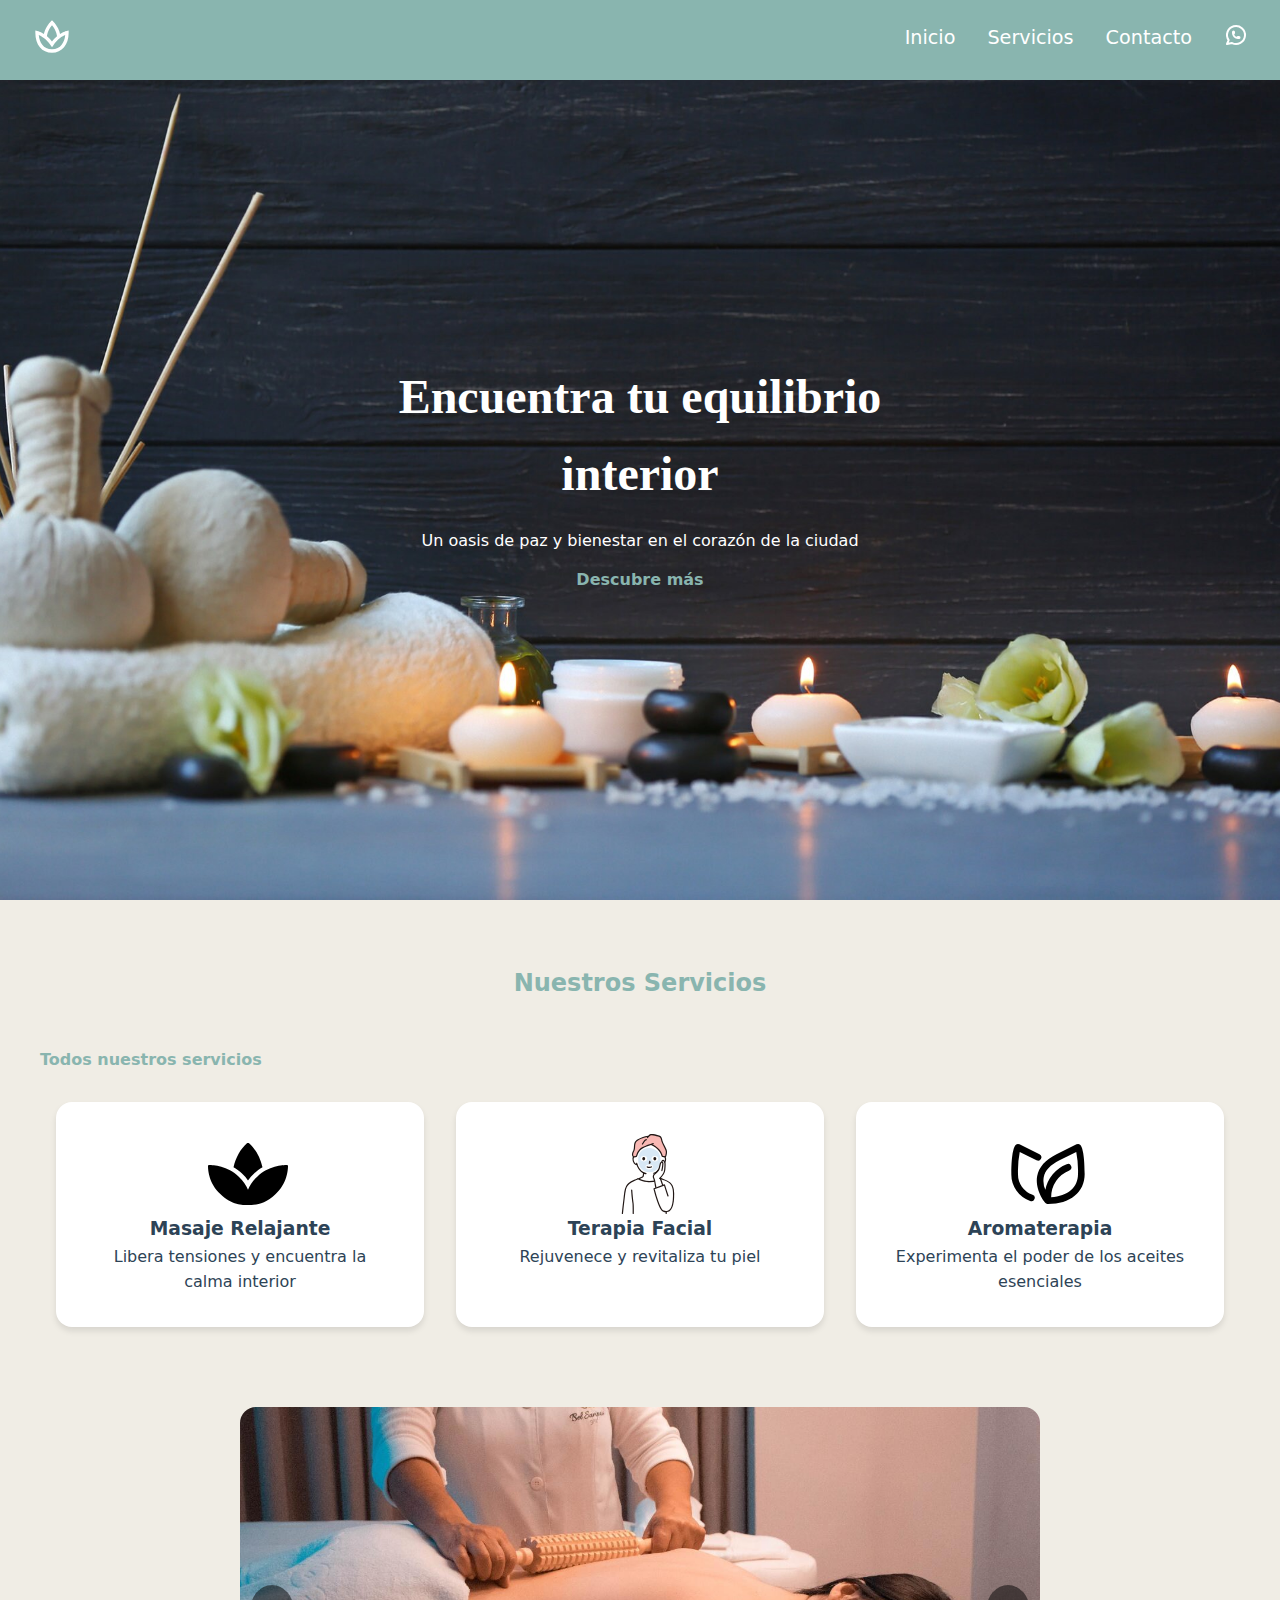
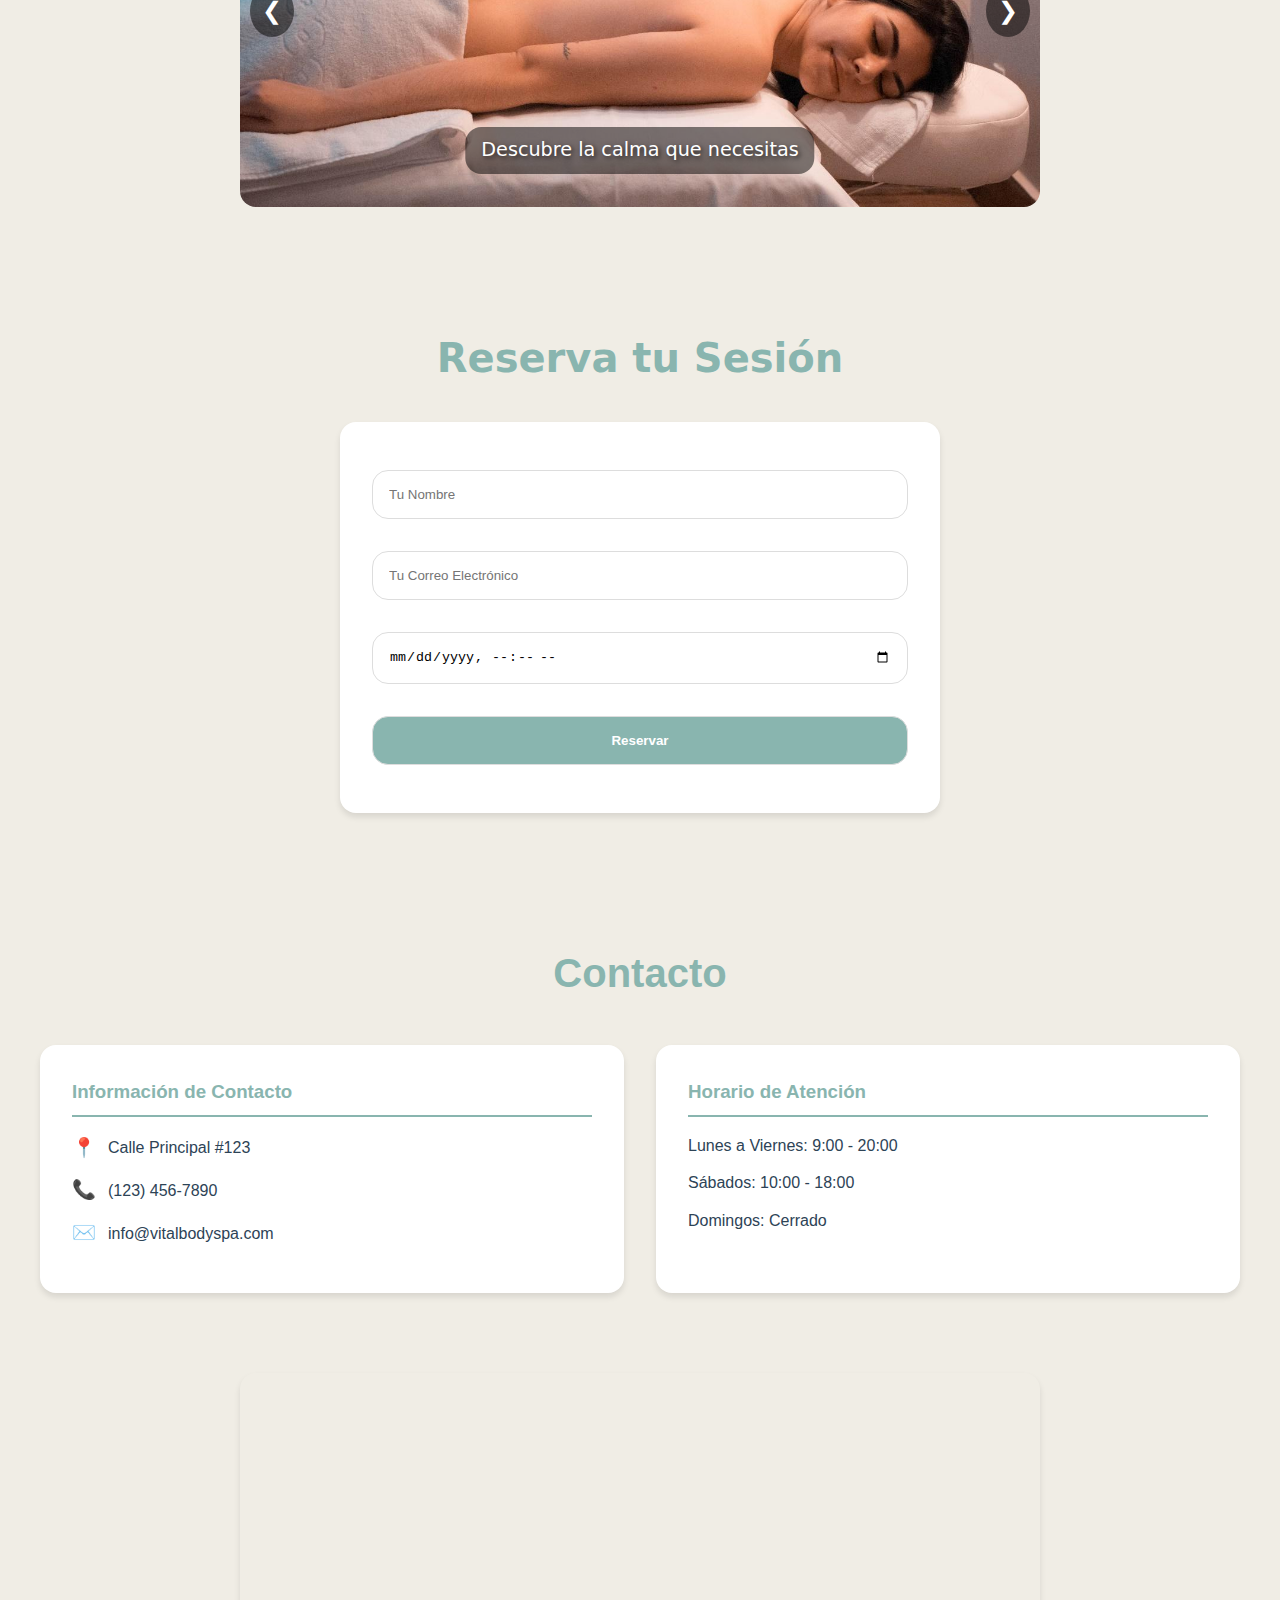
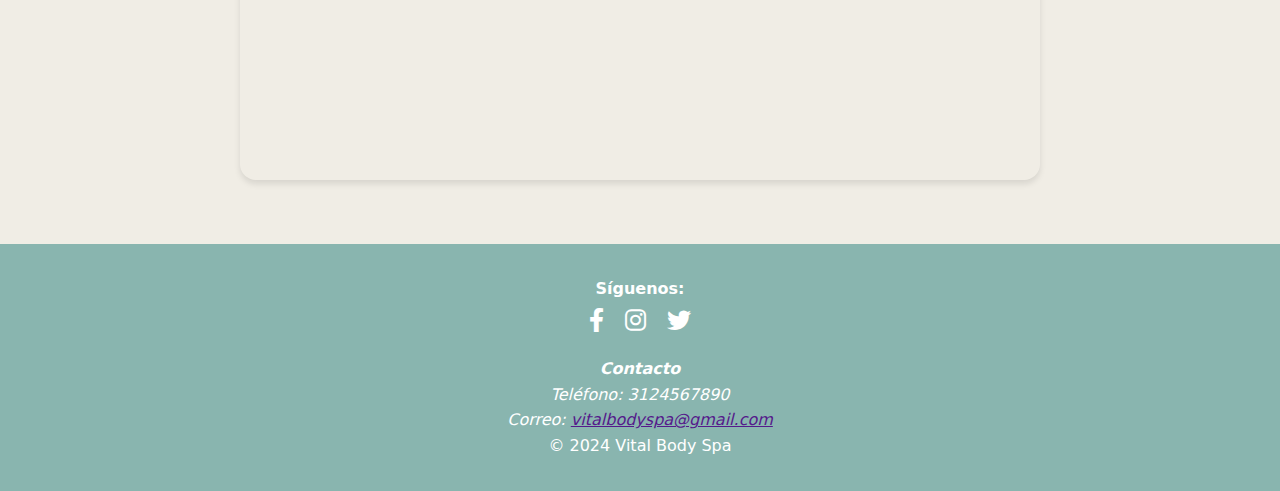
<file: index.html>
<!DOCTYPE html>
<html lang="es">
<head>
    <meta charset="UTF-8">
    <meta name="viewport" content="width=device-width, initial-scale=1.0">
    <title>Vital Body Spa</title>
    <link rel="stylesheet" href="css/style.css">
    <link rel="stylesheet" href="https://cdnjs.cloudflare.com/ajax/libs/font-awesome/6.0.0/css/all.min.css">
</head>

<body>
    <header class="navbar">
        <div class="logo"><?xml version="1.0" encoding="utf-8"?>
            <svg fill="#ffffff" width="40px" height="40px" viewBox="0 0 24 24" xmlns="http://www.w3.org/2000/svg">
                <path
                    d="M20.787 9.023c-.125.027-1.803.418-3.953 1.774-.323-1.567-1.279-4.501-4.108-7.485L12 2.546l-.726.767C8.435 6.308 7.483 9.25 7.163 10.827 5.005 9.448 3.34 9.052 3.218 9.024L2 8.752V10c0 7.29 3.925 12 10 12 5.981 0 10-4.822 10-12V8.758l-1.213.265zM8.999 12.038c.002-.033.152-3.1 3.001-6.532C14.814 8.906 14.999 12 15 12v.125a18.933 18.933 0 0 0-3.01 3.154 19.877 19.877 0 0 0-2.991-3.113v-.128zM12 20c-5.316 0-7.549-4.196-7.937-8.564 1.655.718 4.616 2.426 7.107 6.123l.841 1.249.825-1.26c2.426-3.708 5.425-5.411 7.096-6.122C19.534 15.654 17.304 20 12 20z" />
            </svg>
        </div>
        <input type="checkbox" id="menu-toggle" class="menu-toggle">
        <label for="menu-toggle" class="hamburger">
          <span></span>
          <span></span>
          <span></span>
        </label>
        <ul class="nav-links">
          <li><a href="../index.html">Inicio</a></li>
          <li><a href="#servicios">Servicios</a></li>
          <li><a href="#footer">Contacto</a></li>
          <li><a href="" target="_blank">
              <svg xmlns="http://www.w3.org/2000/svg" width="24" height="24" viewBox="0 0 24 24" fill="none" stroke="currentColor" stroke-width="2" stroke-linecap="round" stroke-linejoin="round">
                <path d="M3 21l1.65 -3.8a9 9 0 1 1 3.4 2.9l-5.05 .9" />
                <path d="M9 10a.5 .5 0 0 0 1 0v-1a.5 .5 0 0 0 -1 0v1a5 5 0 0 0 5 5h1a.5 .5 0 0 0 0 -1h-1a.5 .5 0 0 0 0 1" />
              </svg>
            </a>
          </li>
        </ul>
    </header>

    <main>
        <section id="inicio" class="hero">
            <article class="hero-content">
                <h1>Encuentra tu equilibrio interior</h1>
                <p class="hero-text">Un oasis de paz y bienestar en el corazón de la ciudad</p>
                <a href="#servicios" class="btn-primary">Descubre más</a>
            </article>
        </section>

        <section id="servicios" class="services">
            <h2>Nuestros Servicios</h2>
            <a href="pages/servicios.html" class="btn-primary">Todos nuestros servicios</a>
            <div class="services-grid">
                <article class="service-card">
                    <figure class="service-icon massage-icon">
                        <?xml version="1.0" encoding="utf-8"?><!-- Uploaded to: SVG Repo, www.svgrepo.com, Generator: SVG Repo Mixer Tools -->
                        <svg fill="#000000" width="80px" height="80px" viewBox="0 -32 576 576"
                            xmlns="http://www.w3.org/2000/svg">
                            <path
                                d="M568.25 192c-29.04.13-135.01 6.16-213.84 83-33.12 29.63-53.36 63.3-66.41 94.86-13.05-31.56-33.29-65.23-66.41-94.86-78.83-76.84-184.8-82.87-213.84-83-4.41-.02-7.79 3.4-7.75 7.82.23 27.92 7.14 126.14 88.77 199.3C172.79 480.94 256 480 288 480s115.19.95 199.23-80.88c81.64-73.17 88.54-171.38 88.77-199.3.04-4.42-3.34-7.84-7.75-7.82zM287.98 302.6c12.82-18.85 27.6-35.78 44.09-50.52 19.09-18.61 39.58-33.3 60.26-45.18-16.44-70.5-51.72-133.05-96.73-172.22-4.11-3.58-11.02-3.58-15.14 0-44.99 39.14-80.27 101.63-96.74 172.07 20.37 11.7 40.5 26.14 59.22 44.39a282.768 282.768 0 0 1 45.04 51.46z" />
                        </svg>
                    </figure>
                    <h3>Masaje Relajante</h3>
                    <p>Libera tensiones y encuentra la calma interior</p>
                </article>
                <article class="service-card">
                    <figure class="service-icon facial-icon">
                        <?xml version="1.0" encoding="utf-8"?>
                        <!-- Uploaded to: SVG Repo, www.svgrepo.com, Generator: SVG Repo Mixer Tools -->
                        <svg width="80px" height="80px" viewBox="-55.11 0 319.606 319.606"
                            xmlns="http://www.w3.org/2000/svg">
                            <defs>
                                <style>
                                    .a {
                                        fill: #ffffff;
                                    }

                                    .b {
                                        fill: #211715;
                                    }

                                    .c {
                                        fill: #d8e8f5;
                                    }

                                    .d {
                                        fill: #f8b8b4;
                                    }
                                </style>
                            </defs>
                            <path class="a"
                                d="M162.671,89.414a8.429,8.429,0,0,1,3.71-.72,7.679,7.679,0,0,1,5.51,2.21,6.736,6.736,0,0,1,1.11,1.47c2.25,3.9,2.15,11.09.64,15.54-1.07,3.15-2.82,7.96-7.04,11.42a8.78,8.78,0,0,1-6.75,1.95l-.649-.109a51.483,51.483,0,0,1-2.322,6.3c-1.677,4.552-10.774,20.259-22.387,26.916a75.969,75.969,0,0,0,1.073,9.362c.655,3.738.45,7.079,5.646,8.955.306.111,12.018,5.679,14.958,7.054-10.84,5.728-29.95,10.643-44.643,10.6-15.018.049-34.652-5.088-45.349-10.98,5.1-2.332,14.19-6.576,14.445-6.669,5.2-1.876,4.991-5.217,5.646-8.955a71.562,71.562,0,0,0,1.035-8.366c-5.632-2.614-10.675-6.861-15.473-12.6a60.393,60.393,0,0,1-11.459-21.619,8.613,8.613,0,0,1-7.3-1.832c-4.23-3.46-5.98-8.27-7.05-11.42-1.51-4.45-1.6-11.64.65-15.54a7.251,7.251,0,0,1,.86-1.2,7.548,7.548,0,0,1,5.76-2.48,8.423,8.423,0,0,1,3.62.68s-8.994-50.242,54.006-50.242C169.584,39.132,162.671,89.414,162.671,89.414Z" />
                            <path class="b"
                                d="M84.889,155.644a70.011,70.011,0,0,1-.854,7.011c-.25,1.466-.389,2.972-.777,4.411a3.88,3.88,0,0,1-1.809,2.6,19.518,19.518,0,0,1-2.514,1.18c-4.11,1.867-8.19,3.8-12.29,5.685q-1.623.747-3.251,1.485c-.373.169-.748.334-1.122.5-.611.274.494-.175-.068.026a2.462,2.462,0,0,0-1.676,2.953,2.422,2.422,0,0,0,2.952,1.676c1.621-.58,3.187-1.395,4.75-2.112q3.814-1.749,7.62-3.52,2.753-1.276,5.507-2.55c.025-.011.445-.186.442-.2,0,.016-1.237.507-.149.081.315-.124.635-.259.942-.4a10.028,10.028,0,0,0,1.417-.756,8.971,8.971,0,0,0,3.5-4.277,24.265,24.265,0,0,0,1.069-5.057c.489-2.9.906-5.809,1.106-8.748a2.4,2.4,0,1,0-4.8,0Z" />
                            <path class="b"
                                d="M132.1,154.4a95.815,95.815,0,0,0,1.618,12.905,9.778,9.778,0,0,0,6.466,7.572c1.181.47-.654-.329.173.065.279.133.56.26.84.391q1.326.621,2.65,1.249,3.534,1.669,7.067,3.344c1.749.827,3.484,1.7,5.268,2.448a2.414,2.414,0,0,0,2.953-1.676,2.462,2.462,0,0,0-1.677-2.952c.446.187.651.287.178.062-.29-.138-.581-.272-.872-.408q-1.245-.585-2.488-1.174-3.312-1.566-6.624-3.136c-1.622-.767-3.238-1.552-4.872-2.292a15.591,15.591,0,0,1-2.531-1.218,3.853,3.853,0,0,1-1.67-2.515,48.248,48.248,0,0,1-.851-4.876,71.172,71.172,0,0,1-.828-7.789c-.158-3.074-4.959-3.092-4.8,0Z" />
                            <path class="a"
                                d="M123.029,189.548c12.966-1.733,26.767-6.022,34.765-10.7,17.722,6.851,35.416,11.68,43.307,28.163,5.5,11.51,6.17,25.31,5.72,41.61-.56,20.11-3.17,49-18.5,58.5a22.274,22.274,0,0,1-11,3.14c.01,3.04.02,5.5.022,6.94l-174.936,0,.49-5.4c2.6-24.11,5.37-44.78,7.97-68.89,1.79-16.59,4.56-35.02,17.69-45.31a76.455,76.455,0,0,1,17.01-10.42c6.78-2.76,13.08-5.49,19.69-8.33,10.45,6.11,30.81,11.56,46.27,11.51A85.57,85.57,0,0,0,123.029,189.548Z" />
                            <path class="c"
                                d="M109.517,56.315c-14.43-.085-30.889,7.111-38.681,20.144-5.376,8.993-7.023,24.964-4.344,38.384,5.124,25.668,25.259,38.6,45.136,38.027,18.677-.536,35.945-13.7,40.778-35.222,3.173-14.128,3.529-30.23-4-41.188C140.786,65.373,125.479,56.409,109.517,56.315Z" />
                            <path class="a"
                                d="M131.434,109.426c-8.889,0-12.764-6.035-12.764-11.264,0-5.756,4.1-10.68,12.986-10.68,10,0,13.6,4.805,13.6,10.944C145.253,104.5,140.712,109.426,131.434,109.426Z" />
                            <path class="a"
                                d="M87.239,109.426c-8.888,0-12.763-6.035-12.763-11.264,0-5.756,4.1-10.68,12.986-10.68,10,0,13.6,4.805,13.6,10.944C101.059,104.5,96.517,109.426,87.239,109.426Z" />
                            <path class="a"
                                d="M106.6,141.409c-8.733-1.167-11.584-5.539-11.75-9.539-.211-5.06,4.277-9.8,15.079-9.8,11.914,0,14.51,5.764,14.587,7.911C124.767,136.905,118.511,143,106.6,141.409Z" />
                            <path class="b"
                                d="M179.741,317.2c0-2.314-.013-4.627-.02-6.94a2.4,2.4,0,0,0-4.8,0c.007,2.313.019,4.626.02,6.94a2.4,2.4,0,0,0,4.8,0Z" />
                            <path class="b"
                                d="M48.114,317.2c0-10.5.1-20.993-.248-31.484A92.025,92.025,0,0,0,46.692,272.2c-1.1-6.051-1.668-12.135-2.293-18.356-1.009-10.032-1.831-20.083-2.541-30.14a2.459,2.459,0,0,0-2.4-2.4,2.42,2.42,0,0,0-2.4,2.4c1.122,15.9,2.2,31.932,4.657,47.689.162,1.036.334,2.072.544,3.1.051.254.215,1.3.129.627q.09.717.161,1.436c.23,2.342.345,4.695.44,7.045.245,6.051.306,12.109.334,18.163.024,5.148-.008,10.295-.009,15.443,0,3.088,4.8,3.093,4.8,0Z" />
                            <path class="b"
                                d="M4.807,317.2c1.943-21.408,4.9-42.723,7.329-64.079,1.192-10.5,1.931-21.153,4.694-31.388a52.043,52.043,0,0,1,5.377-13.224A35.375,35.375,0,0,1,31.416,198.4a74.358,74.358,0,0,1,15.241-9.092c6.579-2.85,13.224-5.557,19.812-8.388H64.046a77.909,77.909,0,0,0,16.287,6.755,121.968,121.968,0,0,0,20.3,4.352c13.263,1.693,26.618.028,39.443-3.576a81.736,81.736,0,0,0,18.931-7.531c2.671-1.549.257-5.7-2.423-4.144-6.665,3.865-14.216,6.237-21.662,8.067a96.472,96.472,0,0,1-25.23,3.1,103.406,103.406,0,0,1-25.25-4.063,99.13,99.13,0,0,1-11.562-3.94c-1.567-.655-3.109-1.376-4.612-2.165a13.218,13.218,0,0,0-2.375-1.237c-1.3-.358-2.873.682-4.042,1.184-16.242,6.986-35.389,13.112-44.5,29.607-3.925,7.1-5.945,15.1-7.248,23.059-1.517,9.257-2.286,18.64-3.365,27.954-2.174,18.751-4.79,37.481-6.5,56.283L.007,317.2a2.418,2.418,0,0,0,2.4,2.4,2.45,2.45,0,0,0,2.4-2.4Z" />
                            <path class="b"
                                d="M100.5,133.54a20.49,20.49,0,0,0,9.874,2.282c3.525-.022,7.1-.71,9.927-2.911a2.413,2.413,0,0,0,0-3.394,2.46,2.46,0,0,0-3.394,0c.717-.559.119-.1-.065.015q-.3.192-.617.357c-.156.082-.893.384-.271.15-.283.106-.563.216-.851.309a14.215,14.215,0,0,1-5.049.674c-.506,0-1.011-.02-1.515-.054-.231-.016-.463-.034-.693-.058,0,0-.8-.106-.386-.043a16.4,16.4,0,0,1-2.223-.493c-.312-.093-.615-.2-.922-.31-.1-.034-.2-.087-.3-.116.6.172.2.09.035.012-.381-.18-.757-.367-1.13-.564a2.452,2.452,0,0,0-3.283.861,2.425,2.425,0,0,0,.861,3.283Z" />
                            <path class="b"
                                d="M109.238,110.166a46.682,46.682,0,0,1,1.1,5.038l-.086-.638a2.994,2.994,0,0,1,.019.695l.086-.638a1.608,1.608,0,0,1-.077.313l.242-.573a1.263,1.263,0,0,1-.11.2l.375-.486a1.092,1.092,0,0,1-.164.162l.485-.375a3.1,3.1,0,0,1-.4.211l.574-.242a2.884,2.884,0,0,1-.673.2l.638-.085a2.718,2.718,0,0,1-.631,0l.638.085c-.238-.033-.472-.091-.71-.123a2.655,2.655,0,0,0-1.849.242,2.4,2.4,0,0,0-.861,3.284,2.3,2.3,0,0,0,1.434,1.1c.526.071,1.036.2,1.57.228a4.977,4.977,0,0,0,2.293-.542,3.269,3.269,0,0,0,1.824-2.16,5.486,5.486,0,0,0-.024-2.348c-.274-1.623-.649-3.231-1.067-4.823a2.4,2.4,0,0,0-4.628,1.276Z" />
                            <path class="b"
                                d="M82.319,95.948c-.842,2.734-.293,9.023,4.886,9.558,6.846-.041,7.21-7.644,4.905-11.219C90.224,91.359,84.676,90.142,82.319,95.948Z" />
                            <path class="b"
                                d="M137.349,95.948c.841,2.734.293,9.023-4.886,9.558-6.846-.041-7.211-7.645-4.906-11.22C129.443,91.359,134.991,90.142,137.349,95.948Z" />
                            <path class="b"
                                d="M59.183,118.969c-3.8.52-6.836-3.315-8.489-6.2a25.674,25.674,0,0,1-3.133-8.718,18.626,18.626,0,0,1,.771-9.659c1.331-3.154,4.764-3.984,7.941-2.7a2.416,2.416,0,0,0,2.952-1.676,2.46,2.46,0,0,0-1.676-2.953,10.951,10.951,0,0,0-11.021,1.724c-2.7,2.335-3.58,6.1-3.9,9.5A28.59,28.59,0,0,0,48.2,117.668c3.027,3.972,7.109,6.634,12.256,5.93a2.415,2.415,0,0,0,1.676-2.952,2.465,2.465,0,0,0-2.952-1.677Z" />
                            <path class="b"
                                d="M159.213,123.6c8.529,1.167,13.747-6.719,16.293-13.759a27.168,27.168,0,0,0,1.625-9.9c-.082-3.494-.728-7.337-3-10.116-2.828-3.458-8.053-4.408-12.1-2.722a2.481,2.481,0,0,0-1.677,2.953,2.416,2.416,0,0,0,2.953,1.676c3.141-1.31,6.669-.57,8.03,2.66a18.6,18.6,0,0,1,.734,9.833,26.23,26.23,0,0,1-3.2,8.7c-1.652,2.84-4.649,6.56-8.389,6.048a2.484,2.484,0,0,0-2.953,1.677,2.417,2.417,0,0,0,1.677,2.952Z" />
                            <path class="b"
                                d="M157.847,116.805a61.028,61.028,0,0,1-3.457,10.486c-.145.357.07-.168.082-.195-.051.114-.1.228-.151.341-.091.2-.18.394-.273.59q-.386.809-.806,1.6c-.616,1.168-1.274,2.314-1.96,3.442a63.539,63.539,0,0,1-13.641,16.248,25.4,25.4,0,0,1-10.271,5.358c-3.009.693-1.735,5.322,1.276,4.628,7.735-1.781,14.162-7.465,19.193-13.344a68.711,68.711,0,0,0,10.627-16.1q.261-.581.5-1.171c.06-.147.345-.817.072-.188.42-.968.834-1.937,1.2-2.927a50.224,50.224,0,0,0,2.232-7.493,2.461,2.461,0,0,0-1.677-2.953,2.423,2.423,0,0,0-2.952,1.677Z" />
                            <path class="b"
                                d="M57.046,117.9a63.478,63.478,0,0,0,9.011,21.145c4.593,6.88,10.625,13.323,17.931,17.347a35.312,35.312,0,0,0,11.888,4.029,2.479,2.479,0,0,0,2.953-1.676,2.418,2.418,0,0,0-1.677-2.952c-15.1-2.225-26.385-15.305-32.129-28.709a60.522,60.522,0,0,1-3.348-10.46c-.682-3.012-5.311-1.737-4.629,1.276Z" />
                            <path class="d"
                                d="M122.675,44.549c-2.158-1.123-4.31-2.142-6.427-3.052-14.259,4.939-26.768,9.784-35.509,14.818C75.89,59.107,69.3,64.648,64.406,74.2A97.287,97.287,0,0,0,60.1,85.125a8.154,8.154,0,0,1-7.108,5.639c-.711.055-1.445.123-2.249.218-3.194.375-4.365.673-5.94-2.193-2.58-4.7-2.159-10.078-.293-14.945,1.057-2.755,2.716-5.243,3.844-7.97,4.126-9.977.758-22.015,5.532-31.7,3.367-6.828,10.2-11.221,17.035-14.572A110.758,110.758,0,0,1,107.075,9.062c2.394-2.58,4.385-4.5,5.648-5.166,3.393-1.778,7.881-1.69,11.947-1.189,7.872.971,15.364,3.211,22.785,5.436a18.555,18.555,0,0,1,4.869,1.97c4.4,2.91,6.192,8.372,7.558,15.675,2.494,10.867,15.329,30.7,17.825,41.382,1.346,5.759.144,11.785-1.322,17.515-.867,3.385-2.039,6.359-3.053,6.3-2.781-.155-4.74-.323-7.133-.365a6.143,6.143,0,0,1-5.888-4.821C156.3,67.939,139.3,53.193,122.675,44.549Z" />
                            <path class="b"
                                d="M105.728,6.821A114.421,114.421,0,0,0,81.556,12.53c-7.362,2.634-14.95,5.838-21.2,10.62a30.231,30.231,0,0,0-7.6,8.1,27.623,27.623,0,0,0-3.579,10.533c-1.088,7.511-.157,15.457-2.838,22.68-1.406,3.786-3.8,7.069-4.894,11a19.925,19.925,0,0,0,.064,11.762c1.083,3.109,2.891,6.279,6.54,6.385a39.45,39.45,0,0,0,4.939-.452,10.99,10.99,0,0,0,4.927-1.573,10.855,10.855,0,0,0,3.544-3.663,35.391,35.391,0,0,0,2.157-5.623,60.192,60.192,0,0,1,3.717-8.489A41.183,41.183,0,0,1,80,59.6c5.136-3.449,11.035-5.94,16.735-8.284,7.636-3.14,15.426-5.9,23.238-8.566q3.142-1.073,6.292-2.124c2.915-.975,1.665-5.612-1.276-4.628-14.231,4.761-28.757,9.488-42.115,16.416A45.8,45.8,0,0,0,69.786,62.2,53.89,53.89,0,0,0,59.615,79.373c-.7,1.792-1.21,3.678-1.95,5.447a5.836,5.836,0,0,1-2.315,2.718,9.342,9.342,0,0,1-4.136.99c-.7.076-1.405.177-2.11.24-.311.027-.622.03-.932.048a2.393,2.393,0,0,1-.359-.011c.238.024.191.043-.013-.018-.339-.1.054.161-.2-.1.3.317-.244-.3-.21-.252a9.068,9.068,0,0,1-1.029-1.87,13.049,13.049,0,0,1-.976-5.181c.022-3.707,1.392-7.089,3.088-10.321a35.294,35.294,0,0,0,3.884-10.705,97.86,97.86,0,0,0,.947-11.071,47.439,47.439,0,0,1,1.369-10.442,20.414,20.414,0,0,1,4.805-8.522C64.34,25.133,71.134,21.89,77.6,19.183a110.05,110.05,0,0,1,22.735-6.72c1.791-.327,3.589-.612,5.395-.842a2.477,2.477,0,0,0,2.4-2.4,2.414,2.414,0,0,0-2.4-2.4Z" />
                            <path class="b"
                                d="M116.639,44.276c13.335,6.062,26.332,15.1,34.677,27.34a45.788,45.788,0,0,1,5.024,9.361c1.277,3.342,1.484,7.518,4.384,9.955,3.214,2.7,7.719,2.165,11.658,2.4a4.137,4.137,0,0,0,4.314-2.406,25.858,25.858,0,0,0,2.118-6.056,46.435,46.435,0,0,0,1.838-13.8,31.183,31.183,0,0,0-2.3-9.68c-2.518-6.455-5.778-12.6-8.862-18.8-2.72-5.465-5.794-11.112-7.215-17.094-1.6-6.723-3.026-14.91-10.048-18.173a46.466,46.466,0,0,0-6.367-2.163c-2.236-.666-4.477-1.32-6.73-1.928A105.254,105.254,0,0,0,125.142.367c-4.308-.554-8.865-.689-12.913,1.115-2.864,1.276-5.114,4-7.19,6.253-1.551,1.687-3.063,3.409-4.571,5.133-2.025,2.317,1.357,5.726,3.394,3.4,2.587-2.959,5.152-5.987,8.022-8.679a7.391,7.391,0,0,1,2.484-1.83,13.7,13.7,0,0,1,5.361-.956A54.939,54.939,0,0,1,132.4,6.5c4.258.959,8.452,2.173,12.633,3.421,3.288.981,6.462,1.777,8.515,4.665,1.875,2.639,2.741,5.873,3.439,8.99a55.836,55.836,0,0,0,2.3,8.2c1.158,2.98,2.491,5.892,3.874,8.773,2.882,6,6.023,11.879,8.784,17.938a61.459,61.459,0,0,1,2.97,7.553,24.923,24.923,0,0,1,.663,10.885,64.585,64.585,0,0,1-1.392,6.668,19.961,19.961,0,0,1-1.779,5.167c-.062.107-.186.3-.205.275l1.131-.449-.483-.027c-.224-.036-.467-.028-.693-.042-1.045-.063-2.089-.133-3.134-.19-1.486-.08-3.22.166-4.562-.593s-1.69-2.032-2.041-3.439a40.1,40.1,0,0,0-1.515-4.762,50.624,50.624,0,0,0-4.829-9.419c-7.852-12.026-19.845-21.278-32.5-27.8q-2.226-1.148-4.509-2.182a2.473,2.473,0,0,0-3.284.861,2.42,2.42,0,0,0,.861,3.284Z" />
                            <path class="a"
                                d="M150.864,210.4c4.406-1.582,8.819-3.143,13.222-4.732-2.473-6.515-5.905-16.959-8.5-23.973a21.922,21.922,0,0,0-2.182-4.4l-.6-.955c8.34-8.977,16.91-18.827,18.583-31.888.416-3.248,2.52-26.287.55-30.372-.354-.9-1.276-1.812-1.637-2.956a11.9,11.9,0,0,0-1.393-3.133,4.96,4.96,0,0,0-3.682-2.337,4.481,4.481,0,0,0-3.55,1.689,7.535,7.535,0,0,0-1.542,3.718l-.171,1.582a5.324,5.324,0,0,0-4.3,2.324,14.873,14.873,0,0,0-2.076,5.354c-1.309,5.351-3.243,14.124-5.09,20.1a11.008,11.008,0,0,1-1.752,3.455,111.655,111.655,0,0,1-15.3,15.879,21.84,21.84,0,0,0-3.151,3.123c-3.065,4.053-2.556,9.906-.337,14.478,5.554,12.073,4.983,25.894,8.718,38.3C141.384,213.837,146.119,212.107,150.864,210.4Z" />
                            <path class="b"
                                d="M97.273,20.441c-4.149,1.092-7.316,4.053-9.8,7.429-2.6,3.54-4.346,7.624-7.021,11.116a2.415,2.415,0,0,0,.861,3.284,2.462,2.462,0,0,0,3.284-.861c2.509-3.276,4.206-7.063,6.545-10.45,1.825-2.64,4.33-5.08,7.4-5.889a2.4,2.4,0,0,0-1.276-4.629Z" />
                            <path class="b"
                                d="M162.437,146.619c1.067-5.048,2.085-10.11,2.789-15.223.339-2.464.62-4.934.824-7.413a43.505,43.505,0,0,0,.375-7.418,7.3,7.3,0,0,0-4.638-5.982,7.046,7.046,0,0,0-7.1,1.864c-1.934,1.848-2.743,4.514-3.364,7.034-.531,2.15-1.03,4.308-1.541,6.462a135.86,135.86,0,0,1-3.734,14.249c-.861,2.414-2.915,4.443-4.574,6.334-1.831,2.086-3.756,4.088-5.744,6.025-1.94,1.891-3.943,3.716-5.978,5.5a16.994,16.994,0,0,0-5.059,6.459c-1.915,4.821-.648,9.927,1.38,14.456,4.986,11.137,4.707,23.8,7.765,35.462.782,2.985,5.413,1.719,4.628-1.276-2.552-9.738-2.875-19.92-5.677-29.6a54.4,54.4,0,0,0-2.756-7.413,15.522,15.522,0,0,1-1.477-5.841,9.567,9.567,0,0,1,1.381-5.594c1.282-2,3.493-3.487,5.235-5.061A114.542,114.542,0,0,0,145.9,148.727a24.867,24.867,0,0,0,4.548-6.652,54.144,54.144,0,0,0,1.86-6.317c1.152-4.39,2.162-8.816,3.219-13.23.477-2,.792-4.291,1.979-6.012.806-1.168,2.4-2.125,3.518-.814a3.378,3.378,0,0,1,.585,2.72q-.1,1.99-.235,3.978c-.173,2.421-.4,4.839-.713,7.247-.679,5.275-1.751,10.5-2.85,15.7-.637,3.013,3.989,4.3,4.628,1.276Z" />
                            <path class="b"
                                d="M162.449,111.7c.228-1.32.663-3.128,2.145-3.569,1.381-.41,2.392,1.129,2.875,2.195.38.836.577,1.735.985,2.562.364.735.867,1.391,1.274,2.1.459.8-.059-.407.037.074.023.116.076.234.109.349a10.011,10.011,0,0,1,.214,1c.043.24.076.6.023.126.021.187.043.373.061.56.047.48.081.961.108,1.443.06,1.078.082,2.158.087,3.237.01,2.458-.071,4.917-.188,7.371q-.318,6.657-.973,13.3a38.7,38.7,0,0,1-4.838,15.232c-3.844,6.848-9.213,12.631-14.538,18.339-2.105,2.257,1.282,5.659,3.395,3.394,5.286-5.666,10.611-11.437,14.6-18.123a44.5,44.5,0,0,0,6.149-18.527q.731-7.218,1.044-14.475c.118-2.707.195-5.421.125-8.131a24.4,24.4,0,0,0-.64-6.016c-.428-1.493-1.51-2.624-2.02-4.059-.827-2.332-1.936-4.531-4.116-5.866a6.438,6.438,0,0,0-6.793.074,8.876,8.876,0,0,0-3.754,6.138,2.47,2.47,0,0,0,1.676,2.952,2.421,2.421,0,0,0,2.953-1.676Z" />
                            <path class="b"
                                d="M165.885,203.656c-1.72-4.659-3.317-9.362-4.948-14.053-.8-2.3-1.6-4.592-2.428-6.879a29.657,29.657,0,0,0-3.033-6.642c-1.722-2.544-5.882-.145-4.144,2.423a25.75,25.75,0,0,1,2.674,5.841c.83,2.3,1.636,4.613,2.439,6.924,1.584,4.561,3.14,9.132,4.811,13.662a2.466,2.466,0,0,0,2.953,1.676,2.42,2.42,0,0,0,1.676-2.952Z" />
                            <path class="b"
                                d="M186.905,247.006c-5.067-14.647-9.692-29.447-14.31-44.24a2.423,2.423,0,0,0-2.952-1.677c-13.8,5.115-27.794,9.735-41.4,15.37a2.472,2.472,0,0,0-1.677,2.953c3.969,15.948,8.419,31.81,13.723,47.368a229.658,229.658,0,0,0,9.8,24.784c2.617,5.489,5.663,11.72,10.427,15.7,8.987,7.5,23.352,7.113,32.167-.385,6.712-5.71,10.206-14.585,12.37-22.9,2.486-9.548,3.46-19.485,3.942-29.317.553-11.289.794-22.8-1.163-33.977-1.821-10.394-6.094-20.332-14.3-27.247-7.958-6.7-17.845-10.425-27.472-14.027-2.541-.951-5.084-1.9-7.615-2.872a2.419,2.419,0,0,0-2.953,1.677,2.455,2.455,0,0,0,1.677,2.952c9.4,3.625,19.2,6.669,27.823,11.994a39,39,0,0,1,10.217,8.846,38.2,38.2,0,0,1,6.355,12.9c3.215,10.8,3.171,22.324,2.869,33.483a178.6,178.6,0,0,1-2.455,27.241c-1.523,8.342-3.845,17.132-9.04,24.008a19.951,19.951,0,0,1-9.5,7.142,22.321,22.321,0,0,1-15.974-.77,15.827,15.827,0,0,1-4.775-3.281c-.414-.422-.808-.863-1.188-1.316-.182-.217-.359-.438-.536-.66-.243-.3.339.457-.042-.055-.12-.16-.241-.32-.359-.482a61.162,61.162,0,0,1-4.9-8.188,180.749,180.749,0,0,1-9.221-22.162c-5.546-15.6-10.1-31.566-14.2-47.6q-.526-2.062-1.041-4.128l-1.676,2.952c13.606-5.635,27.6-10.255,41.4-15.37l-2.953-1.676c4.618,14.793,9.243,29.593,14.31,44.24,1,2.9,5.643,1.654,4.629-1.276Z" />
                        </svg>
                    </figure>
                    <h3>Terapia Facial</h3>
                    <p>Rejuvenece y revitaliza tu piel</p>
                </article>
                <article class="service-card">
                    <figure class="service-icon aroma-icon">
                        <?xml version="1.0" encoding="utf-8"?>
                        <svg fill="#000000" width="80px" height="80px" viewBox="0 0 24 24"
                            xmlns="http://www.w3.org/2000/svg">
                            <path
                                d="M20.553,3.105l-6,3C11.225,7.77,9.274,9.953,8.755,12.6c-.738,3.751,1.992,7.958,2.861,8.321A.985.985,0,0,0,12,21h0c6.682,0,11-3.532,11-9,0-6.691-.9-8.318-1.293-8.707A1,1,0,0,0,20.553,3.105Zm-7.6,15.86a8.594,8.594,0,0,1,5.44-8.046,1,1,0,1,0-.788-1.838,10.363,10.363,0,0,0-6.393,7.667,6.59,6.59,0,0,1-.494-3.777c.4-2,1.989-3.706,4.728-5.076l5.03-2.515A29.2,29.2,0,0,1,21,12C21,16.063,17.94,18.67,12.954,18.965ZM3.523,5.38A29.2,29.2,0,0,0,3,12a6.386,6.386,0,0,0,4.366,6.212,1,1,0,1,1-.732,1.861A8.377,8.377,0,0,1,1,12c0-6.691.9-8.318,1.293-8.707a1,1,0,0,1,1.154-.188l6,3A1,1,0,0,1,8.553,7.9Z" />
                        </svg>
                    </figure>
                    <h3>Aromaterapia</h3>
                    <p>Experimenta el poder de los aceites esenciales</p>
                </article>
            </div>
        </section>
        <section class="carousel-container">
            <article class="carousel">
                <figure class="carousel-slide">
                    <img src="img/imagen1.jpg" alt="masajes">
                    <figcaption>Descubre la calma que necesitas</figcaption>
                </figure>
                <figure class="carousel-slide">
                    <img src="img/imagen3.jpg" alt="Faciales">
                    <figcaption>Renuevate con nuestros tratamientos</figcaption>
                </figure>
                <figure class="carousel-slide">
                    <img src="img/imagen2.jpg" alt="Faciales">
                    <figcaption>Renuevate con nuestros tratamientos</figcaption>
                </figure>
                
            </article>
            <button class="prev" onclick="moveSlide(-1)">&#10094;</button>
            <button class="next" onclick="moveSlide(1)">&#10095;</button>
        </section>
        </section>
        <section id="reserva">
            <h2>Reserva tu Sesión</h2>
            <form id="reservation-form">
                <input type="text" id="name" placeholder="Tu Nombre" required>
                <input type="email" id="email" placeholder="Tu Correo Electrónico" required>
                <input type="datetime-local" id="date" required>
                <button type="submit">Reservar</button>
                <p id="confirmation-message" style="display: none;">¡Reserva exitosa! Te esperamos.</p>
            </form>
        </section>
        
         <section id="contacto" class="contact">
            <h2>Contacto</h2>
            <article class="contact-wrapper">
                <article class="contact-info">
                    <h3>Información de Contacto</h3>
                    <p class="contact-detail icon-location">Calle Principal #123</p>
                    <p class="contact-detail icon-phone">(123) 456-7890</p>
                    <p class="contact-detail icon-email">info@vitalbodyspa.com</p>
                </article>
                <article class="schedule">
                    <h3>Horario de Atención</h3>
                    <p class="schedule-time">Lunes a Viernes: 9:00 - 20:00</p>
                    <p class="schedule-time">Sábados: 10:00 - 18:00</p>
                    <p class="schedule-time">Domingos: Cerrado</p>
                </article>
                <article class="map-container">
                    <iframe
                        src="https://www.google.com/maps/embed?pb=!1m18!1m12!1m3!1d3948.415854278236!2d-73.36001322625552!3d8.261339100535313!2m3!1f0!2f0!3f0!3m2!1i1024!2i768!4f13.1!3m3!1m2!1s0x8e677b77c1b27889%3A0x40b02a9260956998!2sVitalbodyspa!5e0!3m2!1ses!2sco!4v1733781837243!5m2!1ses!2sco"
                        allowfullscreen="" loading="lazy" referrerpolicy="no-referrer-when-downgrade">
                    </iframe>
                </article>
            </article>
        </section>
    </main>

    <footer id="footer" class="footer">
        <section class="social-icons">
            <h4>Síguenos:</h4>
            <a href="https://facebook.com/usuario" target="_blank"><i class="fab fa-facebook-f"></i></a>
            <a href="https://instagram.com/usuario" target="_blank"><i class="fab fa-instagram"></i></a>
            <a href="https://twitter.com/usuario" target="_blank"><i class="fab fa-twitter"></i></a>
        </section>
        <address class="footer-contact">
            <h4>Contacto</h4>
            <p class="footer-detail">Teléfono: 3124567890</p>
            <p class="footer-detail">Correo: <a href="">vitalbodyspa@gmail.com</a></p>
        </address>
        <p class="copyright">&copy; 2024 Vital Body Spa</p>
    </footer>

    <script src="script.js"></script>
    <script>
        document.addEventListener('DOMContentLoaded', () => {
          const navToggle = document.querySelector('.nav-toggle');
          const navMenu = document.getElementById('nav-list');

          navToggle.addEventListener('click', () => {
            navMenu.classList.toggle('active');
          });
        });
    </script>
</body>

</html>
</file>
<file: css/style.css>
/* Variables and Reset */
:root {
  --color-primary: #89B5AF;
  --color-secondary: #96C7C1;
  --color-accent: #DED9C4;
  --color-background: #F0EDE5;
  --color-text: #2D4356;
  --shadow-soft: 0 4px 6px rgba(0, 0, 0, 0.1);
  --transition-smooth: all 0.3s ease;
  --border-radius: 1rem;
}


* {
  margin: 0;
  padding: 0;
  box-sizing: border-box;
}

body {
  font-family: system-ui, -apple-system, BlinkMacSystemFont, 'Segoe UI', sans-serif;
  line-height: 1.6;
  color: var(--color-text);
  background-color: var(--color-background);
}

img, iframe {
  max-width: 100%;
  height: auto;
}

/* Nav */
.navbar {
  position: fixed;
  top: 0;
  left: 0;
  width: 100%;
  z-index: 1000;
  display: flex;
  justify-content: space-between;
  align-items: center;
  padding: 1rem 2rem;
  background-color: var(--color-primary);
  color: white;
}

/* Hamburger Menu */
.menu-toggle {
  display: none;
}

.hamburger {
  display: none;
  cursor: pointer;
  flex-direction: column;
  gap: 0.4rem;
}

.hamburger span {
  display: block;
  width: 25px;
  height: 3px;
  background-color: white;
  transition: all 0.3s ease;
}

/* Menu links */
.nav-links {
  list-style: none;
  display: flex;
  gap: 2rem;
}

.nav-links a {
  text-decoration: none;
  color: white;
  font-size: 1.2rem;
}

.close-btn {
  display: none;
}

@media (max-width: 768px) {
  .navbar {
      position: fixed;
      top: 0;
      left: 0;
      width: 100%;
      z-index: 1000;
  }

  .hamburger {
      display: flex;
      position: fixed;
      top: 1rem;
      right: 1rem;
      z-index: 1100;
  }

  .nav-links {
      position: fixed;
      top: 0;
      right: -100%;
      width: 100%;
      height: 100vh;
      background-color: #89b5af91;
      padding: 4rem 2rem;
      flex-direction: column;
      align-items: center;
      transition: right 0.3s ease;
      z-index: 1000;
  }

  .menu-toggle:checked ~ .nav-links {
      right: 0;
  }

  .close-btn {
      position: absolute;
      top: 1rem;
      right: 1rem;
      color: white;
      font-size: 2rem;
      cursor: pointer;
      display: block;
      z-index: 1100;
  }
}
/* Hero Section */
.hero {
  min-height: 100vh;
  padding-top: 4rem;
  background-image: url("../img/background.jpg");
  background-size: cover;
  background-position: center;
  background-repeat: no-repeat;
  color: white;
  position: relative;
  display: flex;
  align-items: center;
  justify-content: center;
  text-align: center;
  backdrop-filter: blur(20px);
}

.hero-content {
  padding: 2rem;
  max-width: 600px;
}

.hero h1 {
  font-family: 'Natalia';
  font-size: 2rem;
  margin-bottom: 1rem;
}


.wave-decoration {
  position: absolute;
  bottom: 0;
  left: 0;
  width: 100%;
  height: 50px;
  background: var(--color-background);
  clip-path: polygon(0 100%, 100% 100%, 100% 0, 0 100%, 50% 50%);
}

/* servicios*/
.services {
  padding: 4rem 1rem;
}

.services h2 {
  text-align: center;
  margin-bottom: 2rem;
  color: var(--color-primary);
}

.services-grid {
  display: grid;
  gap: 2rem;
  padding: 1rem;
}

.service-card {
  background: white;
  padding: 2rem;
  border-radius: var(--border-radius);
  box-shadow: var(--shadow-soft);
  text-align: center;
  transition: var(--transition-smooth);
}

.service-card:hover {
  transform: translateY(-5px);
}

.service-icon {
  width: 4rem;
  height: 4rem;
  margin: 0 auto 1rem;
  color: var(--color-primary);
}

/* Contact Section */
.contact {
  background-color: var(--background-light);
  padding: 4rem 2rem;
  font-family: 'Arial', sans-serif;
}

.contact-wrapper {
  display: grid;
  grid-template-columns: 1fr 1fr;
  gap: 2rem;
  max-width: 1200px;
  margin: 0 auto;
}

.contact h2 {
  text-align: center;
  margin-bottom: 2.5rem;
  color: var(--color-primary);
  font-size: 2.5rem;
}

.contact-info, .schedule {
  background-color: white;
  padding: 2rem;
  border-radius: var(--border-radius);
  box-shadow: 0 4px 6px rgba(0, 0, 0, 0.1);
}

.contact-info h3, .schedule h3 {
  color: var(--color-primary);
  margin-bottom: 1rem;
  border-bottom: 2px solid var(--color-primary);
  padding-bottom: 0.5rem;
}

.contact-info p, .schedule p {
  color: var(--color-text);
  margin-bottom: 0.75rem;
  display: flex;
  align-items: center;
}

.contact-info p::before, .schedule p::before {
  margin-right: 0.75rem;
  font-size: 1.2rem;
}

.icon-location::before { content: '📍'; }
.icon-phone::before { content: '📞'; }
.icon-email::before { content: '✉️'; }

.map-container {
  max-width: 1200px; /* Maximum width for larger screens */
  width: 90%; /* Responsive width */
  margin: 0 auto; /* Center the map */
  grid-column: 1 / -1;
  border-radius: var(--border-radius);
  overflow: hidden;
  box-shadow: 0 4px 6px rgba(0, 0, 0, 0.1);
}

.map-container iframe {
  width: 100%;
  height: 500px; /* Increased height for better visibility */
  border: none;
}

/* Responsive adjustments */
@media (max-width: 768px) {
  .map-container {
    width: 95%; /* Slightly wider on smaller screens */
  }

  .map-container iframe {
    height: 300px; /* Reduced height for mobile */
  }
}

@media (max-width: 768px) {
  .contact-wrapper {
      grid-template-columns: 1fr;
  }
}

/* Components */
.btn-primary {
  display: inline-block;
  padding: 0.8rem 1.5rem;
  color: var(--color-primary);
  text-decoration: none;
  border-radius: 2rem;
  font-weight: 600;
  transition: var(--transition-smooth);
}

.btn-primary:hover {
  transform: scale(1.05);
  box-shadow: var(--shadow-soft);
}

.btn-servicios {
  display: flex;
  justify-content: center;
  align-items: center;
  display: inline-block;
  padding: 0.8rem 1.5rem;
  background-color: white;
  color: var(--color-primary);
  text-decoration: none;
  border-radius: 2rem;
  font-weight: 600;
  transition: var(--transition-smooth);
}

.btn-servicios:hover {
  transform: scale(1.05);
  box-shadow: var(--shadow-soft);
}

/* Carousel Section */
.carousel-container {
  position: relative;
  max-width: 800px; /* Set a specific max-width for desktop */
  width: 90%; /* Responsive width */
  margin: 0 auto; /* Center the carousel */
  overflow: hidden;
  margin-bottom: 3rem;
}

.carousel {
  display: flex;
  transition: transform var(--transition-smooth);
}

.carousel-slide {
  flex: 0 0 100%; /* Full width of the container */
  position: relative;
  margin: 0 auto;
}

.carousel-slide img {
  width: 100%;
  max-width: 100%; /* Ensure image fits within the container */
  height: 400px; /* Fixed height for consistent look */
  object-fit: cover; /* Maintain aspect ratio while covering the area */
  border-radius: var(--border-radius);
}

.carousel-slide figcaption {
  position: absolute;
  bottom: 10%;
  left: 50%;
  transform: translateX(-50%);
  font-size: 1.2rem;
  color: white;
  text-shadow: 2px 2px 5px rgba(0, 0, 0, 0.7);
  background-color: rgba(0, 0, 0, 0.5);
  padding: 0.5rem 1rem;
  border-radius: 1rem;
  text-align: center;
  max-width: 90%; /* Prevent caption from stretching too wide */
}

/* Arrows */
button.prev, button.next {
  background-color: rgba(0, 0, 0, 0.5);
  color: white;
  font-size: 1.5rem; /* Slightly smaller font size */
  border: none;
  padding: 0.75rem; /* Reduced padding */
  position: absolute;
  top: 50%;
  transform: translateY(-50%);
  cursor: pointer;
  border-radius: 50%;
  z-index: 10;
  transition: var(--transition-smooth);
}

button.prev {
  left: 10px;
}

button.next {
  right: 10px;
}

button.prev:hover, button.next:hover {
  background-color: var(--color-primary);
  transform: translateY(-50%) scale(1.1);
}

/* Responsive adjustments */
@media (max-width: 768px) {
  .carousel-container {
    width: 95%;
  }

  .carousel-slide img {
    height: 300px; /* Smaller height on smaller screens */
  }

  .carousel-slide figcaption {
    font-size: 1rem;
  }
}

/* Reserva Section */
#reserva {
  background-color: var(--color-background);
  padding: 4rem 2rem;
  text-align: center;
}

#reserva h2 {
  font-size: 2.5rem;
  margin-bottom: 2rem;
  color: var(--color-primary);
}

#reservation-form {
  max-width: 600px;
  margin: 0 auto;
  background-color: white;
  padding: 2rem;
  border-radius: var(--border-radius);
  box-shadow: var(--shadow-soft);
}

#reservation-form input, #reservation-form button {
  width: 100%;
  padding: 1rem;
  margin: 1rem 0;
  border-radius: var(--border-radius);
  border: 1px solid #ddd;
}

#reservation-form input:focus, #reservation-form button:focus {
  outline: none;
  border-color: var(--color-primary);
}

#reservation-form button {
  background-color: var(--color-primary);
  color: white;
  font-weight: bold;
  cursor: pointer;
  transition: var(--transition-smooth);
}

#reservation-form button:hover {
  background-color: var(--color-secondary);
}

#confirmation-message {
  margin-top: 1rem;
  color: var(--color-primary);
  font-weight: bold;
}


/* Footer */
footer {
  background-color: var(--color-primary);
  color: white;
  padding: 2rem 1rem;
  text-align: center;
}

.social-icons {
  margin-bottom: 1rem;
}

.social-icons a {
  color: white;
  margin: 0 0.5rem;
  font-size: 1.5rem;
  transition: var(--transition-smooth);
}

.social-icons a:hover {
  transform: scale(1.2);
}
/* Media Queries */
@media (min-width: 768px) {

  .hero h1 {
      font-size: 3rem;
  }

  .services-grid {
      grid-template-columns: repeat(3, 1fr);
      max-width: 1200px;
      margin: 0 auto;
  }

  .contact-container {
      display: grid;
      grid-template-columns: repeat(2, 1fr);
      gap: 2rem;
  }

  .map-container {
      max-width: 800px;
      margin: 3rem auto 0;
  }

  .map-container iframe {
      height: 400px;
  }
}
</file>
